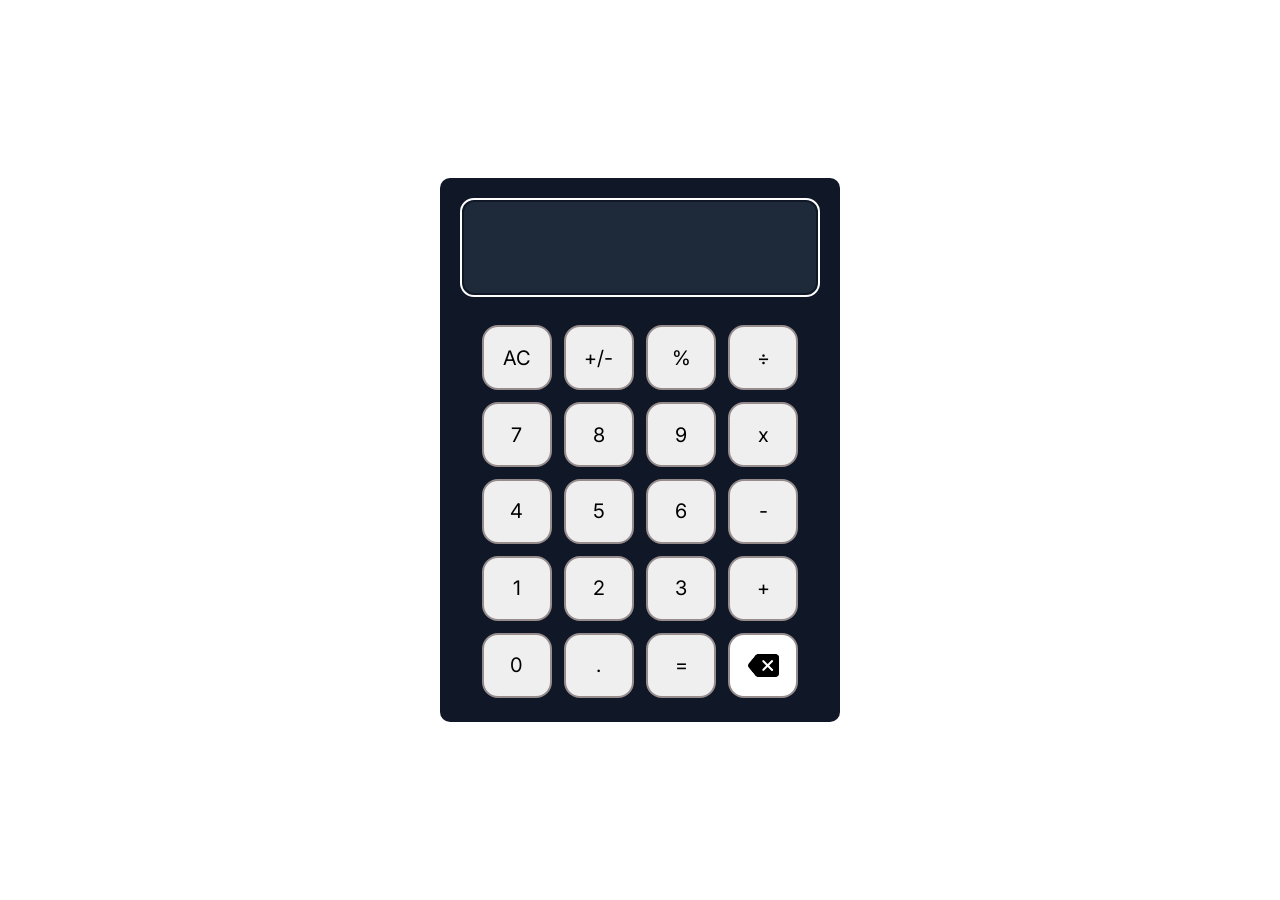
<file: index.html>
<!DOCTYPE html>
<html lang="en">
<head>
  <meta charset="UTF-8">
  <meta name="viewport" content="width=device-width, initial-scale=1.0">
  <title>Calculator</title>

  <!-- ||META TAGS|| -->
  <meta name="description" content="A simple calculator built with HTML, CSS, and JS">
  <meta property="og:type" content="website">
  <meta property="og:title" content="CALCULATOR">
  <meta property="og:description" content="A simple calculator built with HTML, CSS, and JS">
  <meta property="og:image" content="https://ik.imagekit.io/2p6x3rqkj/calculator.jpg">
  <meta property="og:image:width" content="1200">
  <meta property="og:image:height" content="630">
  <meta property="og:url" content="https://azamazis.github.io/Odin_Project-Calculator/">

  <!-- ||META TAGS TWITTER/X|| -->
  <meta name="twitter:site" content="@">
  <meta name="twitter:title" content="CALCULATOR">
  <meta name="twitter:description" content="A simple calculator built with HTML, CSS, and JS">
  <meta name="twitter:image" content="https://ik.imagekit.io/2p6x3rqkj/calculator.jpg">
  <meta name="twitter:card" content="summary_large_image">

  <!-- ||Favicon|| -->
  <link rel="apple-touch-icon" sizes="180x180" href="favicon/apple-touch-icon.png">
  <link rel="icon" type="image/png" sizes="32x32" href="favicon/favicon-32x32.png">
  <link rel="icon" type="image/png" sizes="16x16" href="favicon/favicon-16x16.png">
  <link rel="manifest" href="favicon/site.webmanifest">

  <!-- ||FONT FAMILY|| -->
  <link rel="preconnect" href="https://fonts.googleapis.com">
  <link rel="preconnect" href="https://fonts.gstatic.com" crossorigin>
  <link
    href="https://fonts.googleapis.com/css2?family=Inter:ital,opsz,wght@0,14..32,100..900;1,14..32,100..900&display=swap"
    rel="stylesheet"
  >

  <!-- ||CSS & JS|| -->
  <link rel="stylesheet" href="style.css">
  <script src="script.js" defer></script>
</head>
<body>
  <!-- ||SCREEN|| -->
  <form class="box">
    <div class="screen">
      <input class="preview" type="text" inputmode="none">
    </div>

    <!-- ||BUTTONS|| -->
    <div class="buttons-container">
      <div class="line">
        <input class="button clear" type="reset" value="AC">
        <input class="button negate" type="button" value="+/-">
        <input class="button percent" type="button" value="%">
        <input class="button operator" type="button" value="÷">
      </div>
      <div class="line">
        <input class="button number" type="button" value="7">
        <input class="button number" type="button" value="8">
        <input class="button number" type="button" value="9">
        <input class="button operator" type="button" value="x">
      </div>
      <div class="line">
        <input class="button number" type="button" value="4">
        <input class="button number" type="button" value="5">
        <input class="button number" type="button" value="6">
        <input class="button operator" type="button" value="-">
      </div>
      <div class="line">
        <input class="button number" type="button" value="1">
        <input class="button number" type="button" value="2">
        <input class="button number" type="button" value="3">
        <input class="button operator" type="button" value="+">
      </div>
      <div class="line">
        <input class="button number" type="button" value="0">
        <input class="button number decimal" type="button" value=".">
        <input class="button operator equal" type="button" value="=">
        <button class="button backspace" type="button"></button>
      </div>
    </div>
  </form>
</body>
</html>
</file>
<file: style.css>
/* ||RESET */
*,
*::before,
*::after {
	box-sizing: border-box;
	margin: 0;
	padding: 0;
}

body {
	align-items: center;
	display: flex;
	font-family: "Inter", sans-serif;
	line-height: 1.5;
	justify-content: center;
	min-height: 100vh;
	min-height: 100dvh;
}

input, button {
	font-family: inherit;
	-webkit-tap-highlight-color: transparent;
}

input:focus-visible {
	outline: 2px solid #ffffff;
	outline-offset: 0.15rem;
}

/* ||CALCULATOR BOX */
.box {
	background-color: #101828;
	border-radius: 10px;
	display: flex;
	flex-direction: column;
	padding: 1.5rem;
	max-width: 25rem;
	margin-inline: 1rem;
}

/* ||SCREEN */
.screen {
	margin-bottom: 2rem;
}

.preview {
	background-color: #1e2939;
	border: none;
	color: #ffffff;
	font-size: 3rem;
	width: 100%;
	padding: 1rem;
	border-radius: 10px;
	appearance: none;
	text-align: right;
}

/* ||BUTTONS */
.line {
	display: flex;
	justify-content: center;
	gap: 0.75rem;
	width: 100%;
}

.line:not(:last-child) {
	margin-bottom: 0.75rem;
}

.button {
	flex-basis: 4.38rem;
	height: 4.06rem;
	border-radius: 1rem;
	cursor: pointer;
	font-size: 1.25rem;
	transition: all 0.1s ease-out;
	border: 2px solid #968c8c;
}

.backspace {
	background: url("backspace-icon/backspace-black.png") no-repeat center / 50%, white;
}

.button:active {
	transform: scale(0.9);
}

@media (hover: hover) {
	.button:hover {
		background-color: #dbb4b400;
		color: #ffffff;
	}

	.backspace:hover {
		background: url("backspace-icon/backspace-white.png") no-repeat center / 50%;
	}
}

@media (orientation: landscape) {
	.box {
		margin-block: 1rem;
	}
}
</file>
